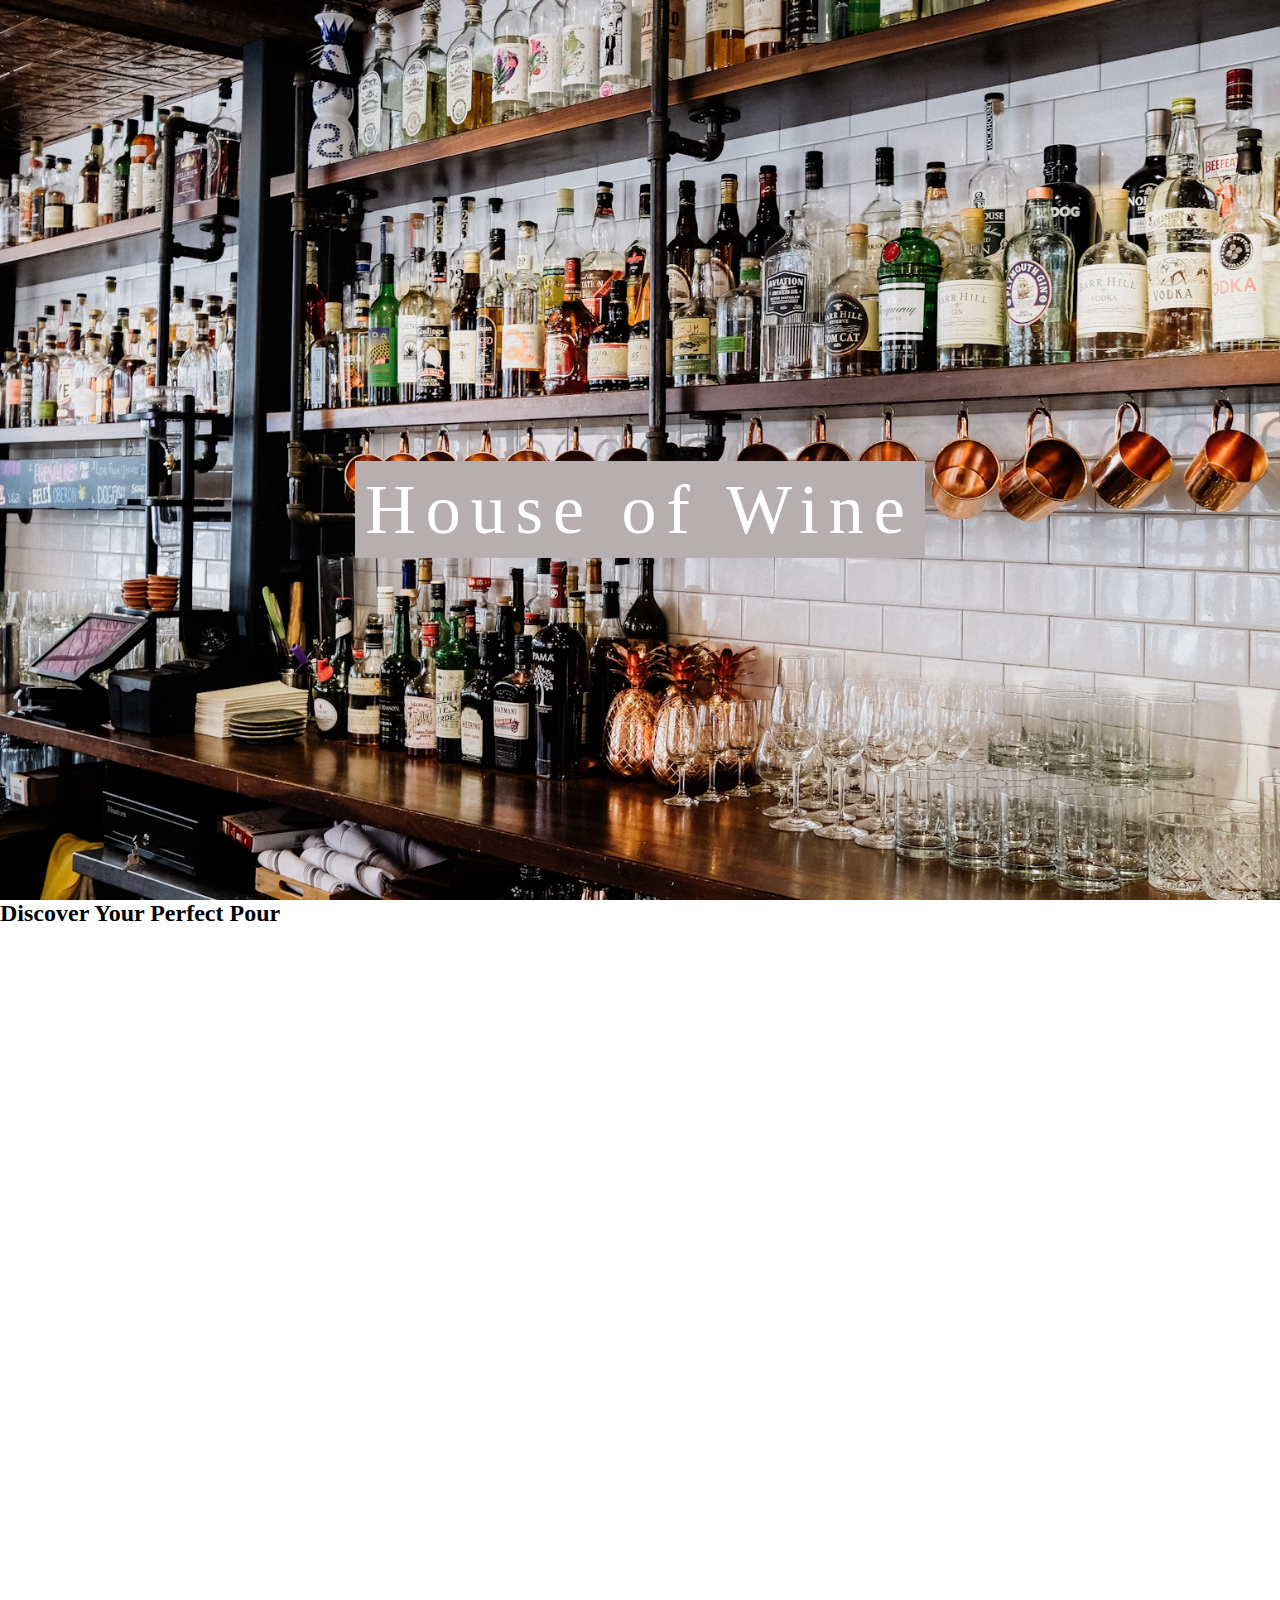
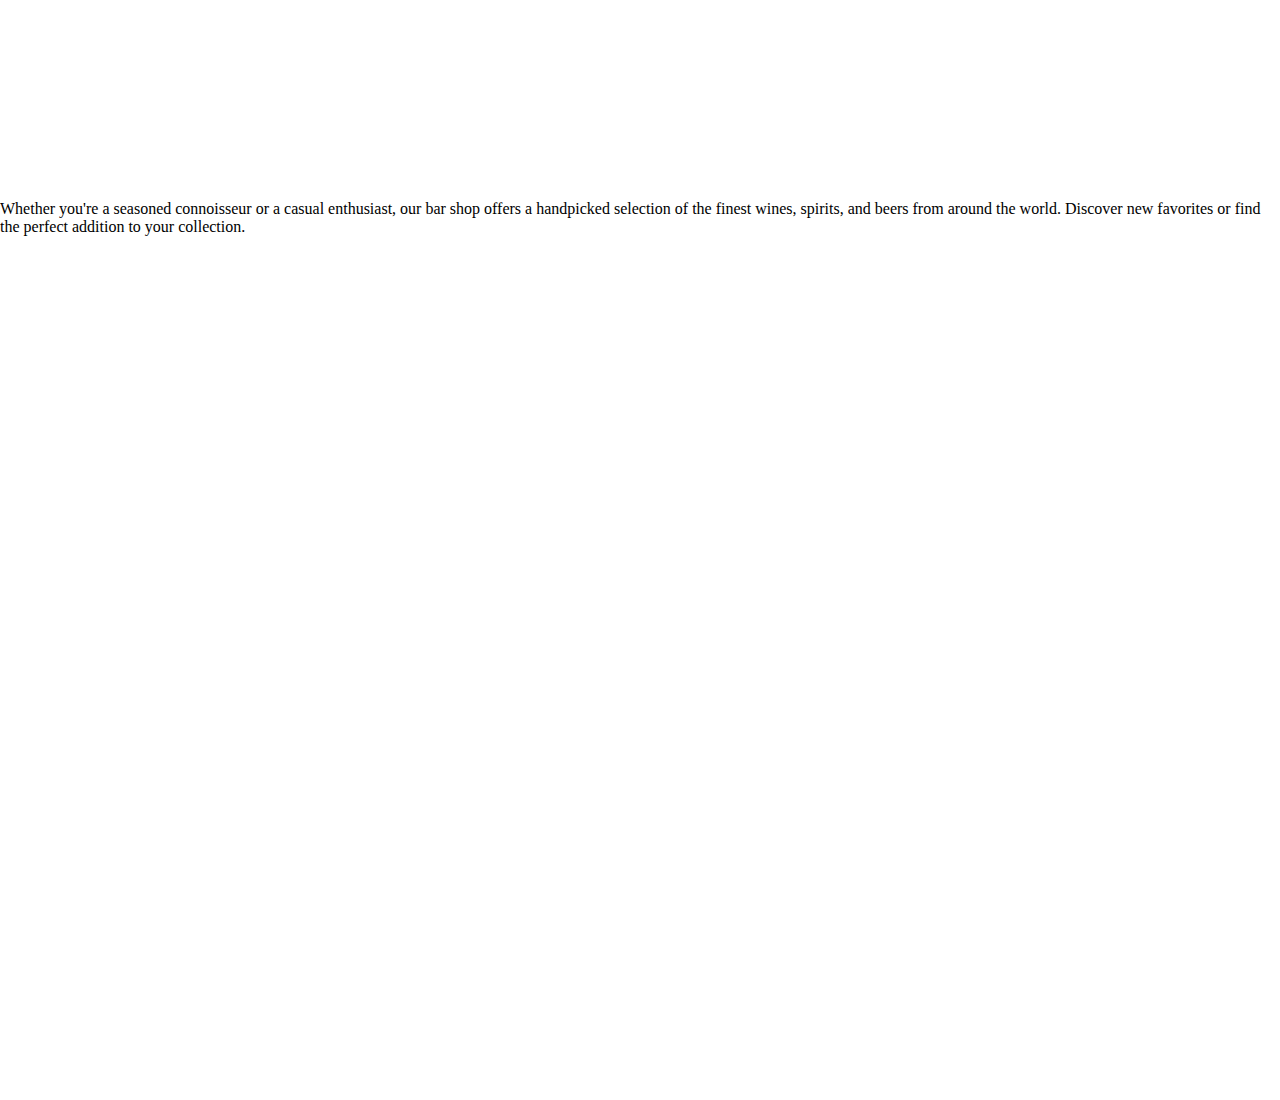
<file: parallex bar website/index.html>
<!DOCTYPE html>
<html lang="en">
<head>
    <meta charset="UTF-8">
    <meta name="viewport" content="width=device-width, initial-scale=1.0">
    <title>Bar Website</title>
    <link rel="stylesheet" href="style.css">
</head>
<body>
 <section class="section-img">
  
 <div class="img-heading">
    <span>House of Wine</span>
 </div>
 
</section>
    <section1>
        
            <h2>Discover Your Perfect Pour</h2>
 <p>Whether you're a seasoned connoisseur or a casual enthusiast, our bar shop offers a handpicked selection of the finest wines, spirits, and beers from around the world. Discover new favorites or find the perfect addition to your collection.</p>
 
        
    </div>
    </section1>
</body>
</html>
</file>
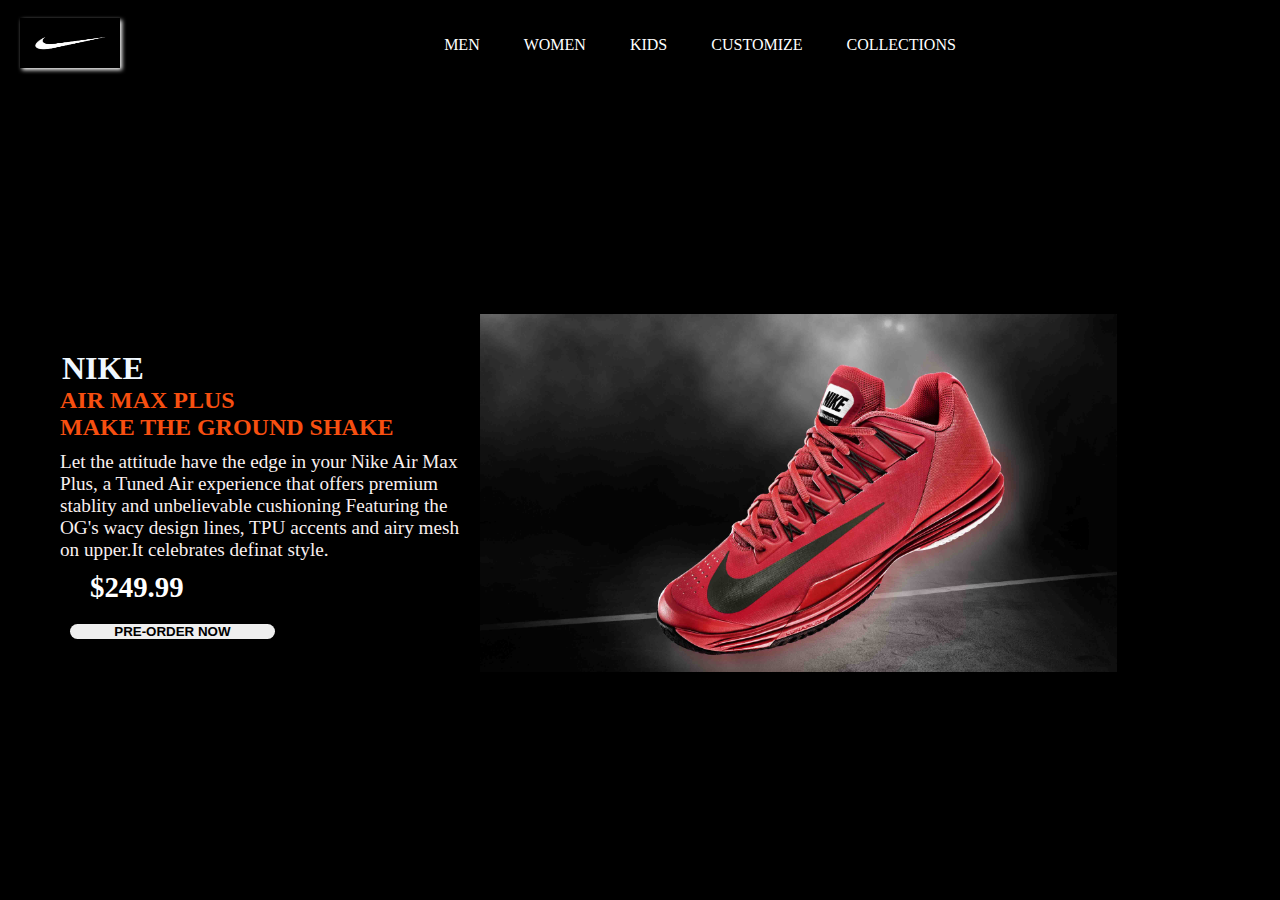
<file: Responsive shoe Website/index.html>
<!DOCTYPE html>
<html lang="en">
<head>
    <meta charset="UTF-8">
    <meta name="viewport" content="width=device-width, initial-scale=1.0">
    <title>Responsive shoe website</title>

    <link rel="stylesheet" href="style.css">
</head>
<body>
    <Nav>
        <div class="container">
            <div class="logo">
                <img src="channels4_profile.jpg"  height="50px" width="70%" alt="">
            </div>
      
   
     <div class="links">
        <a href="#"> MEN</a>
        <a href="#">WOMEN</a>
        <a href="#"> KIDS</a>
        <a href="#"> CUSTOMIZE</a>
        <a href="#"> COLLECTIONS</a>
        </div>
        <div class="search">
            <i class="fa-solid fa-magnifying-glass"></i>
        </div>
        </div>
    </Nav>
    <section>
        <div class="content">
            <div class="main-content">
                <h1> NIKE</h1>
                <h2 > AIR MAX PLUS</h2>
                <h2>MAKE THE GROUND SHAKE </h2>
                <p> Let the attitude have the edge in your Nike Air Max Plus, a Tuned Air experience that offers premium stablity and unbelievable cushioning Featuring the OG's wacy design lines, TPU accents and airy mesh on upper.It celebrates definat style.</p>
            <div class="order">
                <h3>$249.99</h3>
                <button> PRE-ORDER NOW</button>
            </div>
            </div>
            <div class="image">
                <img src="shoe.png" height="75%" width="75%" alt=""> 
            </div>

        </div>
    </section>
    <scrip src="https://unpkg.com/aos2@next/dist/aos.js"></script>
    
        
  

    </script>
</body>
</html>
</file>
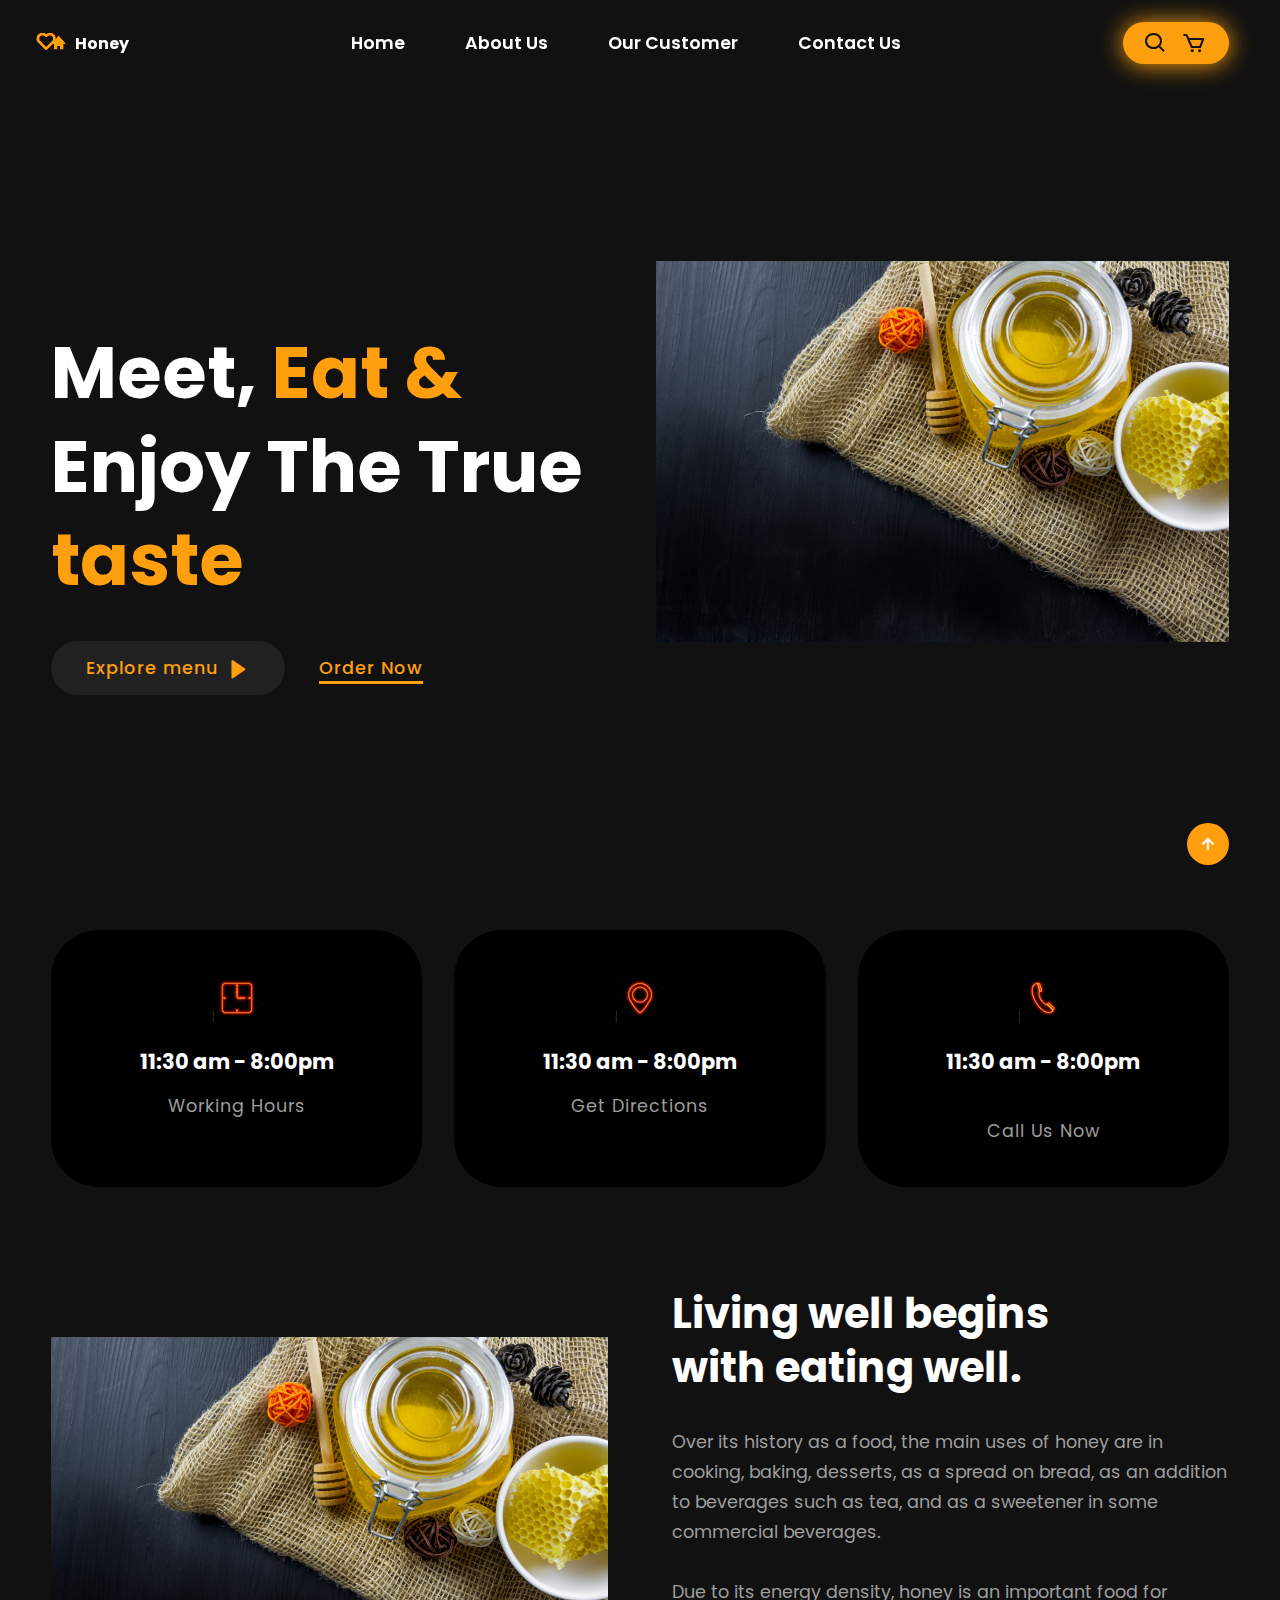
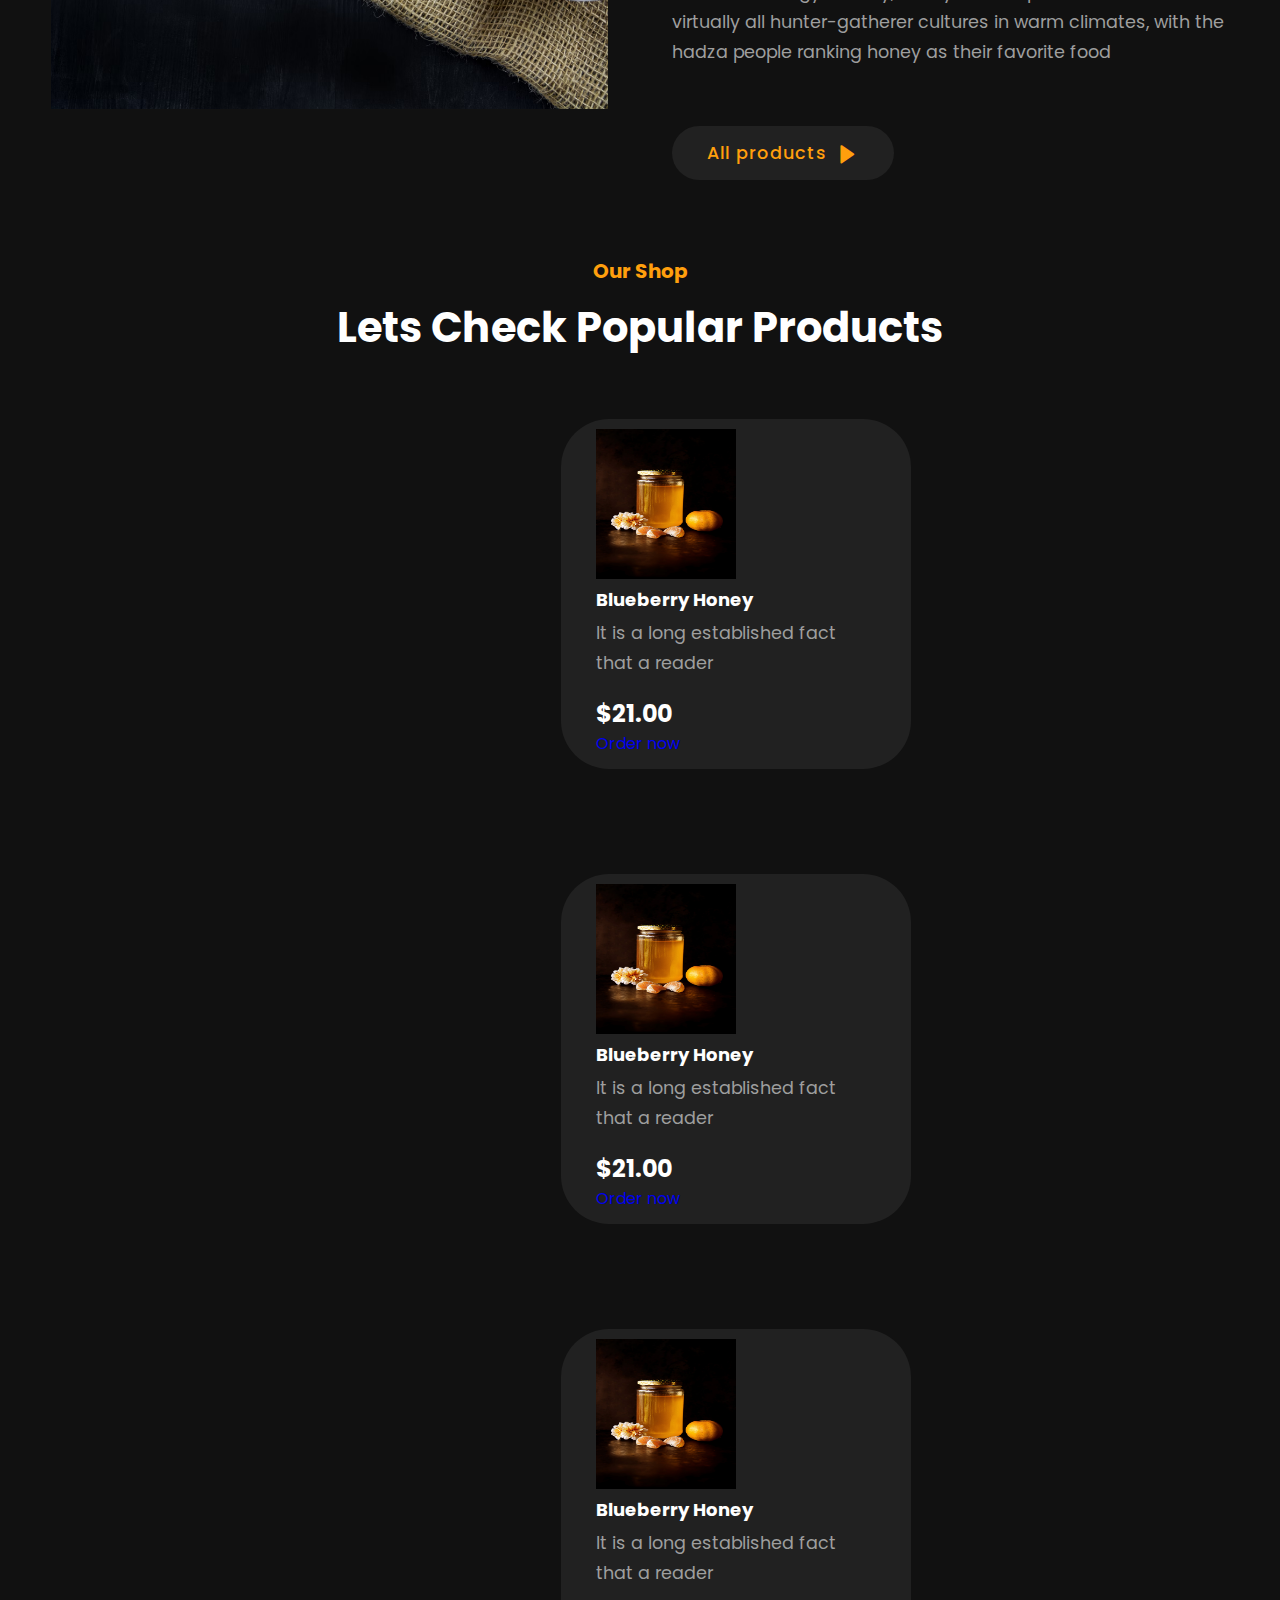
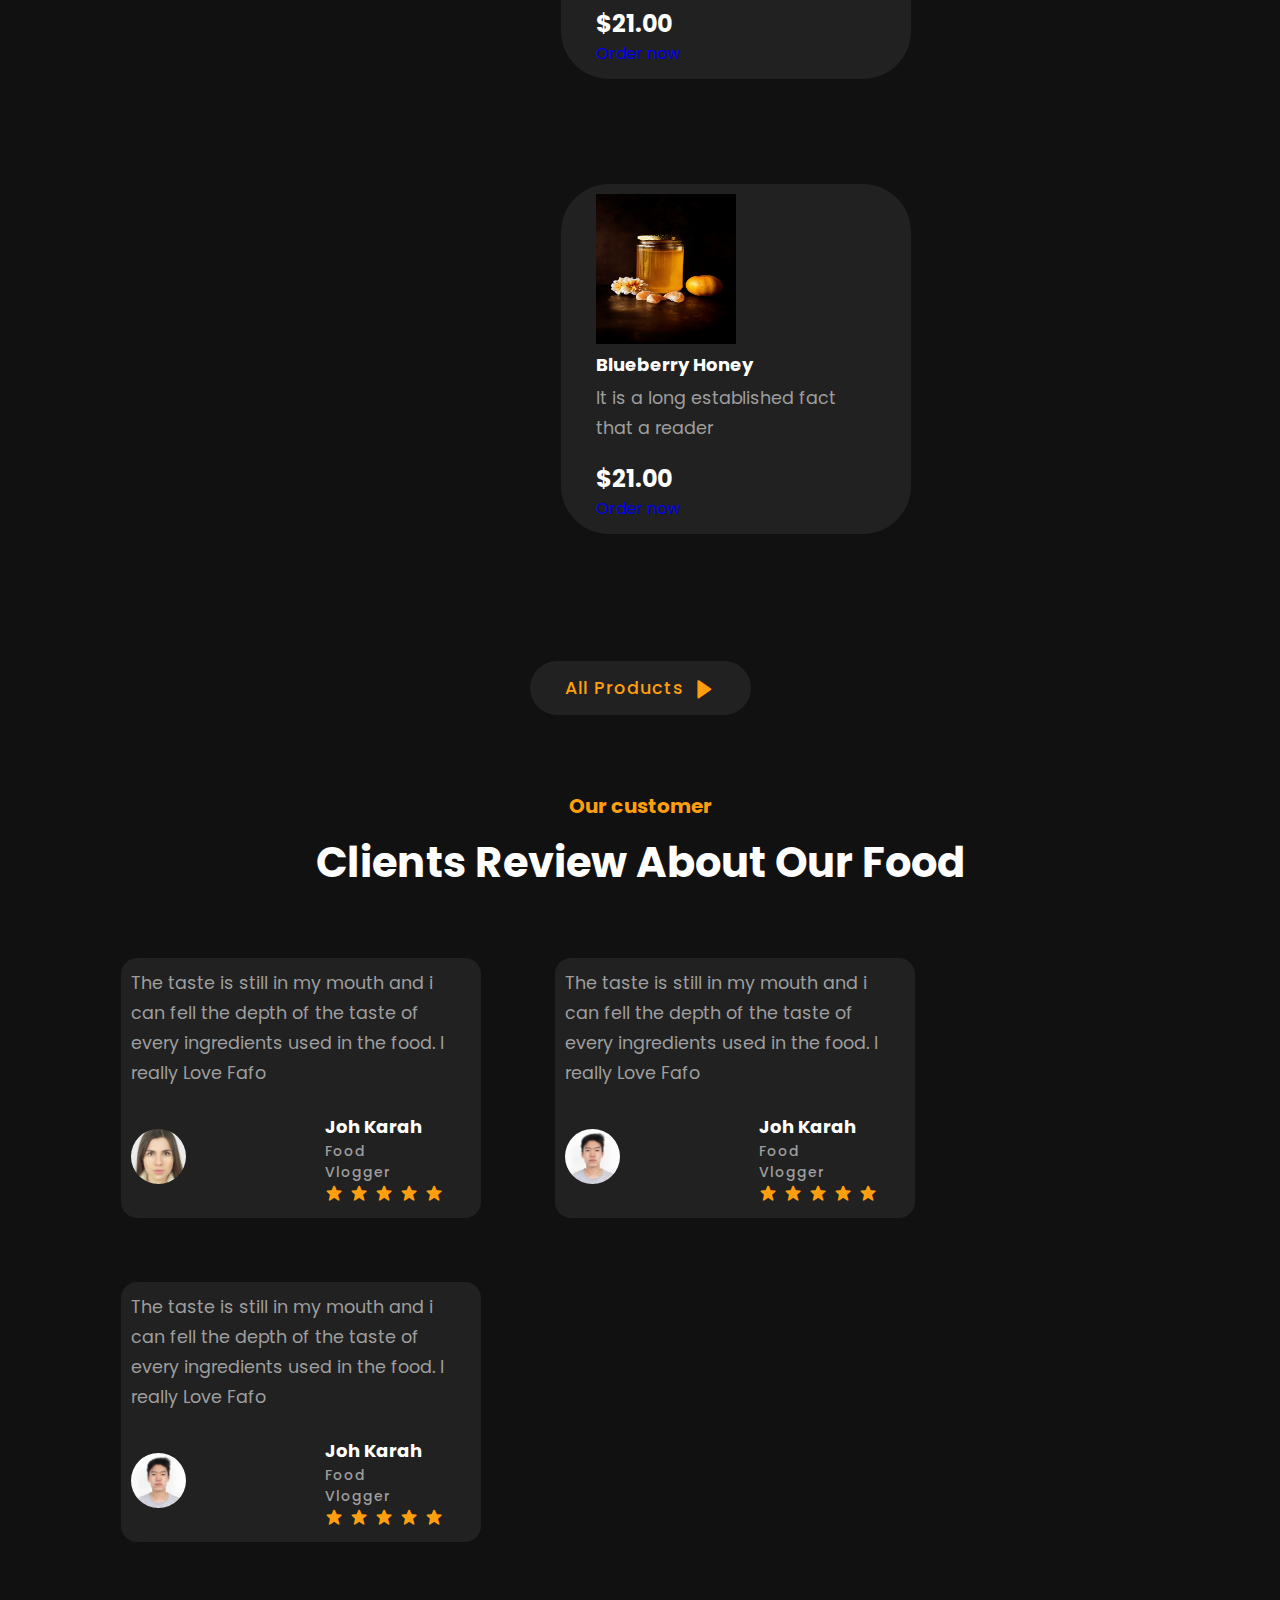
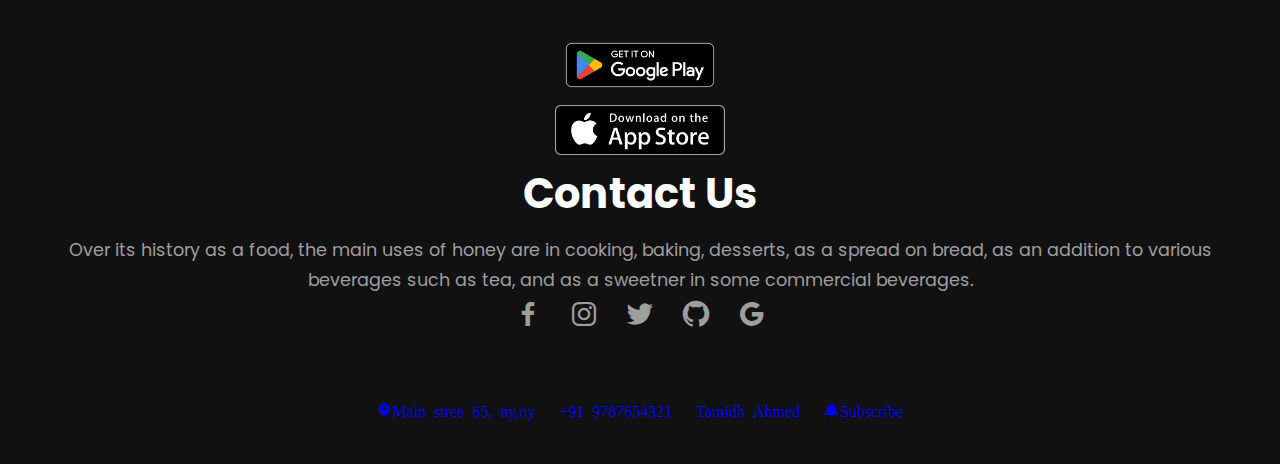
<file: Restaurant/index.html>
<!DOCTYPE html>
<html lang="en">
<head>
    <meta charset="UTF-8">
    <meta name="viewport" content="width=device-width, initial-scale=1.0">
    <title>Restaurant website </title>
    <link rel="stylesheet" href="style.css">
    <link rel="stylesheet"
  href="https://unpkg.com/boxicons@latest/css/boxicons.min.css">
  <link rel="preconnect" href="https://fonts.gstatic.com" crossorigin>
  <link href="https://fonts.googleapis.com/css2?family=Poppins:ital,wght@0,100;0,200;0,300;0,400;0,500;0,600;0,700;0,800;0,900;1,100;1,200;1,300;1,400;1,500;1,600;1,700;1,800;1,900&display=swap" rel="stylesheet"> 
</head>
<body>
<header>
<a href="#" class="logo"><i class='bx bxs-home'></i>Honey</a>
<ul class="nav-list">
  <li><a href="#Home" class="active">Home</a></li>
  <li><a href="#about">About Us</a></li>
  <li><a href="#review">Our Customer</a></li>
  <li><a href="#contact">Contact Us</a></li>

</ul>


<div class="nav-icons">
  <li><a href="#"></a><i class='bx bx-search'></i></li>
  <li><a href="#"></a><i class='bx bx-cart'></i></li>
  <div class="bx bx-menu" id="menu-icon"></div>
</div>
</header>




<!--Home-->
<section class="home" id="home">
<div class="hometext">
  <h1>Meet, <span> Eat &</span><br> Enjoy The True <br> <span>taste</span></h1>
  <a href="#" class="btn"> Explore menu<i class='bx bxs-right-arrow'></i></a>
  <a href="#" class="btn2">Order Now</a>
</div>

<div class="home-img">
  <img src="photo-1676313779351-9648c6eaae8a.avif" >
</div>
</section>

<!--home ends-->



<section class="container">
  <div class="container-box">
    <img src="1000_F_222457926_5jH3NvZjDq0y0AaEuHjNBTt96Ufg3VYz.jpg" >
    <h3>11:30 am - 8:00pm</h3>
    <a href="#">Working Hours</a>
  </div>



  <div class="container-box">
    <img src="1000_F_222458707_OnVYEYMwJSExoimaTEGEykaYMhsgCTNR.jpg" >
    <h3>11:30 am - 8:00pm</h3>
    <a href="#">Get Directions</a>
  </div>
</div>

  <div class="container-box">
    <img src="1000_F_222459080_AjHxytyIFDo1GH5ngPk2MIm8QhRxXCKX.jpg" >
    <h3>11:30 am - 8:00pm</h3>
    <br>
    <a href="#">Call Us Now</a>
  </div>
</section>

<!--about us-->
<section class="about" id="about">
  <div class="about-img">
    <img src="photo-1676313779351-9648c6eaae8a.avif">
  </div>


  <div class="about-text">
    <h2>Living well begins <br> with eating well.</h2>
    <p> Over its history as a food, the main uses of honey are in cooking, baking, desserts, as a spread on bread, as an addition to beverages such as tea, and as a sweetener in some commercial beverages.<br>
    <br> Due to its energy density, honey is an important food for virtually all hunter-gatherer cultures in warm climates, with the hadza people ranking honey as their favorite food</p><br>
<a href="#" class="btn">All products<i class="bx bxs-right-arrow"></i></a>
  </div>
</section>


<!--our shop-->
<section1 class="sec">
  <section class="shop" id="shop">
    <div class="middle-text">
      <h4>Our Shop</h4>
      <h2>Lets Check Popular Products</h2>
    </div>

<div class="shop-content">
  <div class="row">
    <img src="photo-1471943311424-646960669fbc.avif" height="50px" width="50px">
<h3> Blueberry Honey</h3>
<p>It is a long established fact that a reader</p>
<div class="price">
  <h2>$21.00</h2>
</div>
<div class="s-btn">
  <a href="#">Order now</a>
</div>
  </div>

<div class="top-icon">
  <a href="#"><i class="bx bx-heart"></i></a>
</div>
</div>
<br>


<div class="shop-content" >
  <div class="row">
    <img src="photo-1471943311424-646960669fbc.avif" height="50px" width="50px">
<h3> Blueberry Honey</h3>
<p>It is a long established fact that a reader</p>
<div class="price">
  <h2>$21.00</h2>
</div>
<div class="s-btn">
  <a href="#">Order now</a>
</div>
  </div>

<div class="top-icon">
  <a href="#"><i class="bx bx-heart"></i></a>
</div>
</div>
<br>


<div class="shop-content" >
  <div class="row">
    <img src="photo-1471943311424-646960669fbc.avif" height="50px" width="50px">
<h3> Blueberry Honey</h3>
<p>It is a long established fact that a reader</p>
<div class="price">
  <h2>$21.00</h2>
</div>
<div class="s-btn">
  <a href="#">Order now</a>
</div>
  </div>

<div class="top-icon">
  <a href="#"><i class="bx bx-heart"></i></a>
</div>
</div>
<br>



<div class="shop-content" >
  <div class="row">
    <img src="photo-1471943311424-646960669fbc.avif" height="50px" width="50px">
<h3> Blueberry Honey</h3>
<p>It is a long established fact that a reader</p>
<div class="price">
  <h2>$21.00</h2>
</div>
<div class="s-btn">
  <a href="#">Order now</a>
</div>
  </div>

<div class="top-icon">
  <a href="#"><i class="bx bx-heart"></i></a>
</div>
</div>
<br>


<div class="top-icon">
<a href="#"><i class="bx bx-heart"></i></a>
</div>
</div>
<div class="row-btn">
  <a href="#" class="btn"> All Products<i class="bx bxs-right-arrow"></i></a>
</div>
  </section>
</section1>
<!--reviews-->

<section class="review"  id="review">
  <div class="middle-text">
    <h4>Our customer</h4>
    <h2>Clients Review About Our Food</h2>
  </div>

  <div class="review-content">
    <div class="box">
      <p>The taste is still in my mouth and i can fell the depth of the taste of every ingredients used in the food. I really Love Fafo</p>
<div class="in-box">
  <div class="bx-img">
    <img src="Anna-Mykhailenko.png">
  </div>
<div class="bxx-text">
  <h4>Joh Karah</h4>
  <h5>Food Vlogger</h5>
  <div class="ratings">
    <a href="#"><i class="bx bxs-star"></i></a>
    <a href="#"><i class="bx bxs-star"></i></a>
    <a href="#"><i class="bx bxs-star"></i></a>
    <a href="#"><i class="bx bxs-star"></i></a>
<a href="#"><i class="bx bxs-star"></i></a>


  </div>
</div>
</div>
  </div></div>


 
  <div class="review-content">
    <div class="box">
      <p>The taste is still in my mouth and i can fell the depth of the taste of every ingredients used in the food. I really Love Fafo</p>
<div class="in-box">
  <div class="bx-img">
    <img src="OIP (5).jpeg">
  </div>
<div class="bxx-text">
  <h4>Joh Karah</h4>
  <h5>Food Vlogger</h5>
  <div class="ratings">
    <a href="#"><i class="bx bxs-star"></i></a>
    <a href="#"><i class="bx bxs-star"></i></a>
    <a href="#"><i class="bx bxs-star"></i></a>
    <a href="#"><i class="bx bxs-star"></i></a>
<a href="#"><i class="bx bxs-star"></i></a>


  </div>
</div>
</div>
  </div></div>



  <div class="review-content">
    <div class="box">
      <p>The taste is still in my mouth and i can fell the depth of the taste of every ingredients used in the food. I really Love Fafo</p>
<div class="in-box">
  <div class="bx-img">
    <img src="OIP (5).jpeg">
  </div>
<div class="bxx-text">
  <h4>Joh Karah</h4>
  <h5>Food Vlogger</h5>
  <div class="ratings">
    <a href="#"><i class="bx bxs-star"></i></a>
    <a href="#"><i class="bx bxs-star"></i></a>
    <a href="#"><i class="bx bxs-star"></i></a>
    <a href="#"><i class="bx bxs-star"></i></a>
<a href="#"><i class="bx bxs-star"></i></a>


  </div>
</div>
</div>
  </div></div>


  
  
</section>

<!--contact-->
<section class="contact" id="contact">
  <div class="contact-content">
    <div class="contact-img">
      <div class="c-one">
        <img src="en_badge_web_generic.png">
      </div>
      <div class="c-one">
        <img src="Download_on_the_App_Store_Badge.svg.webp">
    </div>
  </div>

  <div class="contact-text">
    <h2>Contact Us</h2>
    <p>Over its history as a food, the main uses of honey are in cooking, baking, desserts, as a spread on bread, as an addition to various beverages such as tea, and as a sweetner in some commercial beverages.</p>
  <div class="social">
    <a href="#"><i class="bx bxl-facebook"></i></a>
    <a href="#"><i class="bx bxl-instagram"></i></a>
    <a href="#"><i class="bx bxl-twitter"></i></a>
    <a href="#"><i class="bx bxl-github"></i></a>
    <a href="#"><i class="bx bxl-google"></i></a>
  </div>
  </div>
  <div class="details">
   <div class="main-id">
    <a href="#"><i class="bx bxs-location-plus">Main stree 65, ny,ny</i></a>
   </div>
   <div class="main-id">
    <a href="#"><i class="bx bxs-mobile-alt">+91 9787654321</i></a>
   </div>
   <div class="main-id">
    <a href="#"><i class="bx bxs-youtube">Tamidh Ahmed</i></a>
   </div>
   <div class="main-id">
    <a href="#"><i class="bx bxs-bell">Subscribe</i></a>
   </div>
  </div>
</section>

<!--scroll top-->
<a href="#" class="scroll">
  <i class="bx bx-up-arrow-alt"></i>
</a>

    <script src="index.js"></script>
</div>
</html>
</file>
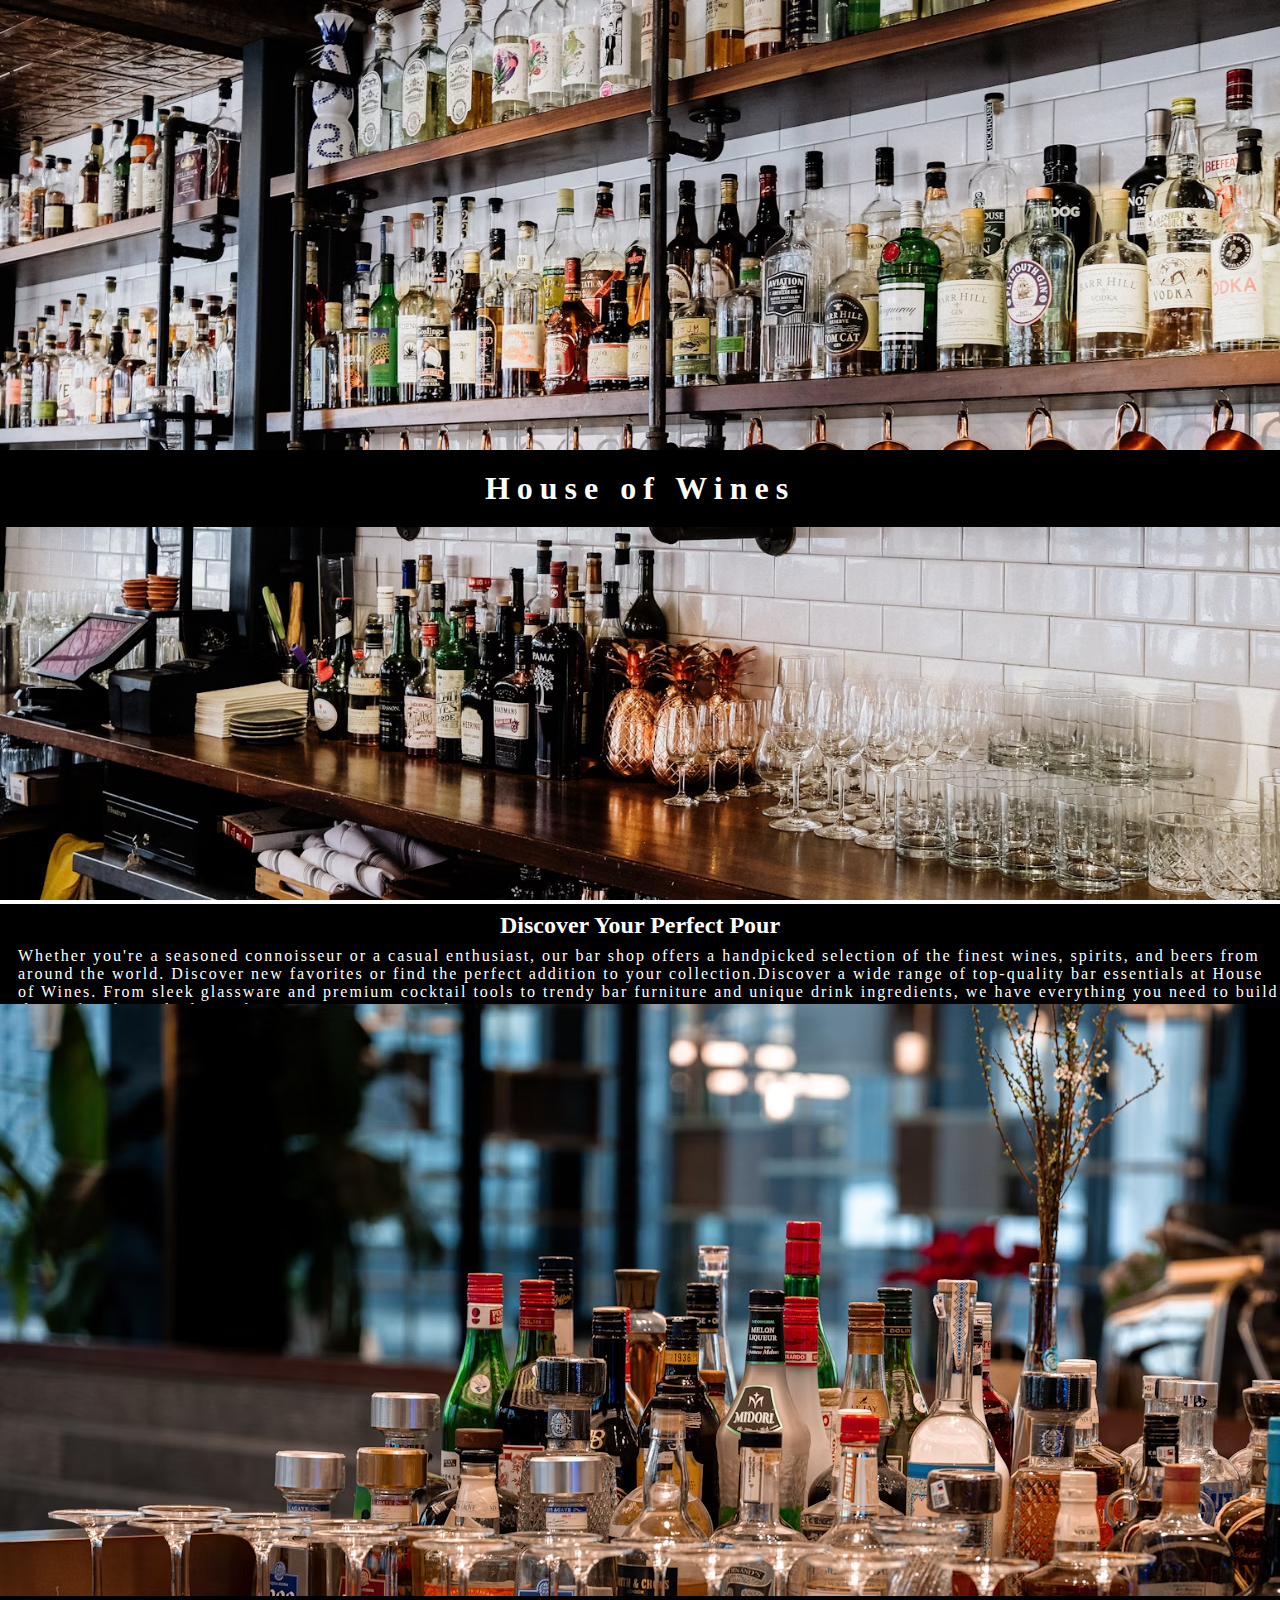
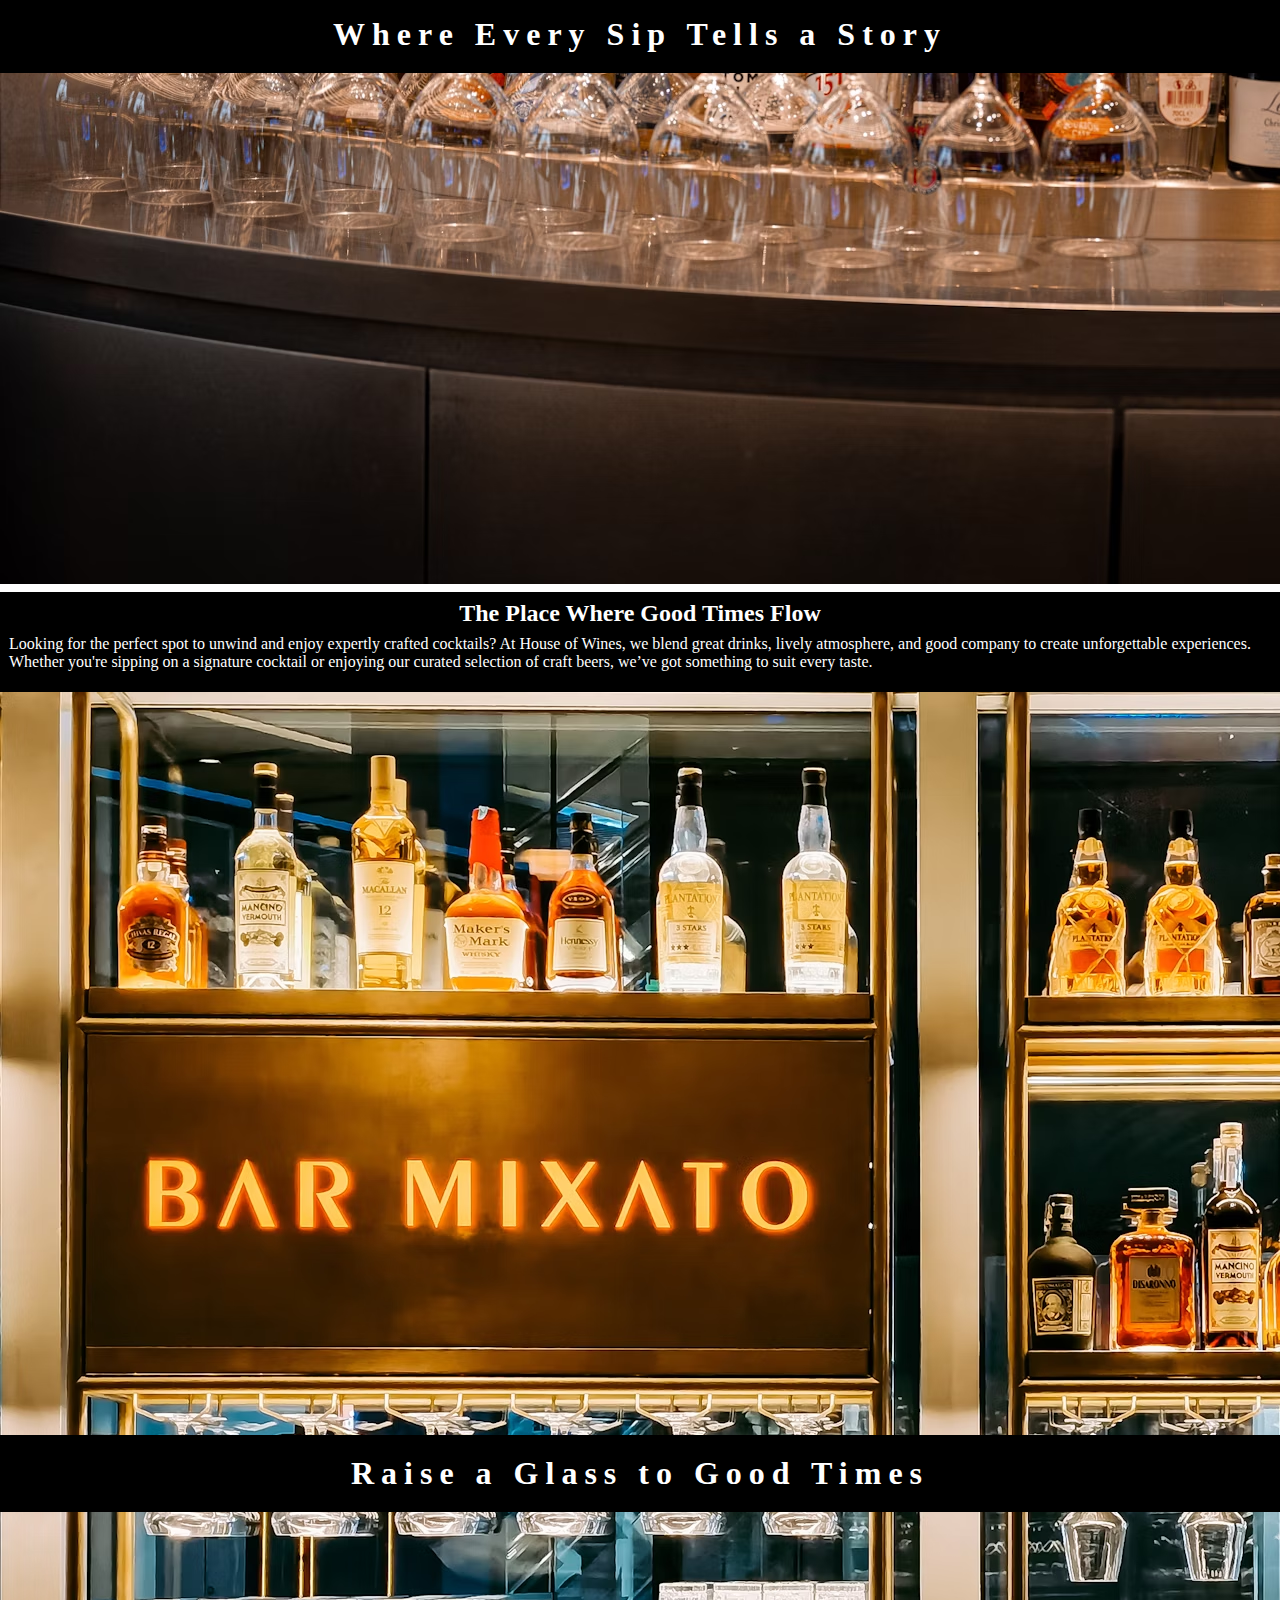
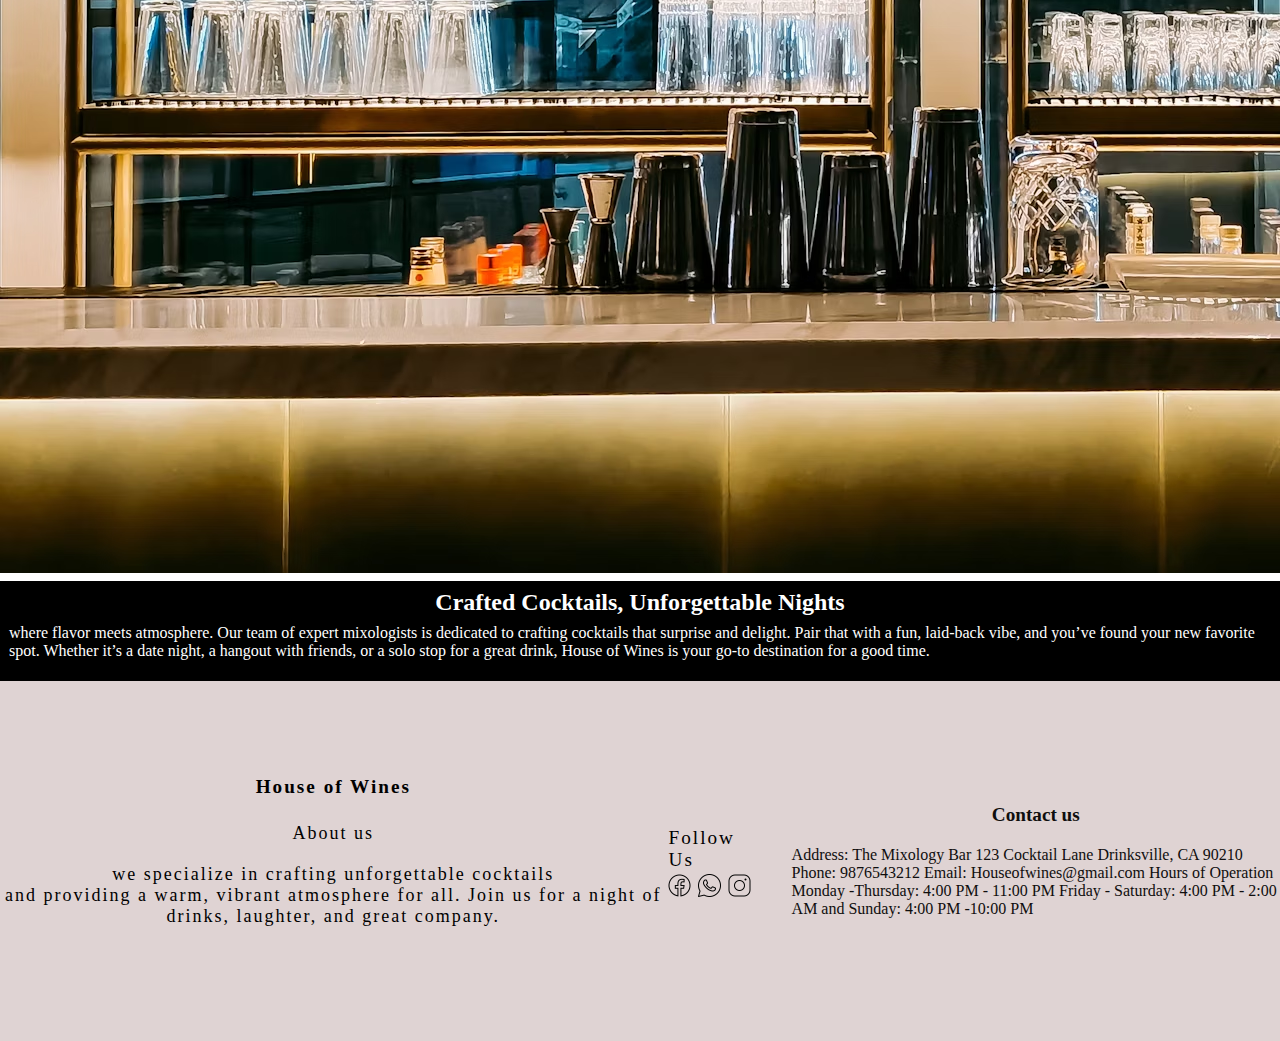
<file: parallex bar website/index2.html>
<!DOCTYPE html>
<html lang="en">
<head>
    <meta charset="UTF-8">
    <meta name="viewport" content="width=device-width, initial-scale=1.0">
    <title>Bar Website</title>
    <link rel="stylesheet" href="style2.css">

</head>
<body>
    <header> 
    <section>
        <div class="img">
            <h2><span>House of Wines</span></h2>
        </div>
    </section>

    <head class="head">
        <div class="title">
            <h2 class="heading">Discover Your Perfect Pour</h2>
            <p class="para">Whether you're a seasoned connoisseur or a casual enthusiast, our bar shop offers a handpicked selection of the finest wines, spirits, and beers from around the world. Discover new favorites or find the perfect addition to your collection.Discover a wide range of top-quality bar essentials at House of Wines. From sleek glassware and premium cocktail tools to trendy bar furniture and unique drink ingredients, we have everything you need to build the perfect bar, whether at home or in a commercial space.</p>
        </div>
    </head>
</header>


<header> 
    <section2>
        <div class="img">
            <img src="photo-1705888608758-4cc317908070.avif">
            <h2><span>Where Every Sip Tells a Story</span></h2>
        </div>
    </section2>

    <head class="head">
        <div class="title">
            <h2 class="heading">The Place Where Good Times Flow</h2>
            <p class="para2">Looking for the perfect spot to unwind and enjoy expertly crafted cocktails? At House of Wines, we blend great drinks, lively atmosphere, and good company to create unforgettable experiences. Whether you're sipping on a signature cocktail or enjoying our curated selection of craft beers, we’ve got something to suit every taste.</p>
        </div>
    </head>
</header>
   

<header> 
    <section3>
        <div class="img">
            <img src="photo-1618659525444-49206d11d0b6.avif">
            <h2><span>Raise a Glass to Good Times</span></h2>
        </div>
    </section3>

    <head class="head">
        <div class="title">
            <h2 class="heading">Crafted Cocktails, Unforgettable Nights</h2>
            <p class="para3">where flavor meets atmosphere. Our team of expert mixologists is dedicated to crafting cocktails that surprise and delight. Pair that with a fun, laid-back vibe, and you’ve found your new favorite spot. Whether it’s a date night, a hangout with friends, or a solo stop for a great drink, House of Wines is your go-to destination for a good time.</div>
    </head>
</header>

<footer class="footer">
    <div class="left"> 
    <h3>House of Wines</h3>
    <p>About us</p>
    <p> we specialize in crafting unforgettable cocktails <br>and providing a warm, vibrant atmosphere for all. Join  us for a night of drinks, laughter, and great company.</p>
</div>


<div class="centre">


    <p >Follow Us</p>
    <div class="icons">
   <img src="icons8-facebook-50 (1).png" height="25px">
    <img src="icons8-whatsapp-50 (2).png" height="25px">
    <img src="icons8-instagram-50.png" height="25px">
</div>
</div>

<div class="right">
    <h3> Contact us</h3>
    <p>
       
Address: The Mixology Bar
123 Cocktail Lane
Drinksville, CA 90210<br>
Phone: 9876543212
Email: Houseofwines@gmail.com
Hours of Operation<br>
Monday -Thursday: 4:00 PM - 11:00 PM
Friday - Saturday: 4:00 PM - 2:00 AM and
             Sunday: 4:00 PM -10:00 PM
    </p>
</div>



</footer>
</body>
</html>
</file>
<file: parallex bar website/style.css>
*{
    margin: 0;
    padding: 0;
    box-sizing: border-box;
    height: 100%;
}
.section-img{
   
   background-image: url(photo-1502819126416-d387f86d47a1.avif);
   position: relative;
   background-repeat: no-repeat;
   background-position: center;
   background-size: cover;
   
  

}
.img-heading{
    position: absolute;
    top: 50%;
    width: 100%;
    text-align: center;
    color: white;
    font-size: 70px;
    letter-spacing: 10px;
    padding: 20px;
    
   
}
span{
    padding: 10px;
    background-color: rgb(183, 175, 175);
}
.section{
    min-height: 100%;
}
</file>
<file: Responsive shoe Website/style.css>
*{
    margin: 0;
    padding: 0;
    box-sizing: border-box;
}
body{
    width: 100%;
    height: 100vh;
    overflow-x: hidden;
    background-color: black;
}
nav{
    width: 100%;
    height: 10vh;
}
.container{
    width: 100%;
    height: 100%;
    display: flex;
    justify-content: space-between;
    align-items: center;

}
.container .logo img{
    margin-left: 20px;
    width: 100px;
    filter: drop-shadow(2px 2px 2px white);
    
}
.container .links a{
    color: white;
    text-decoration: none;
    cursor: pointer;
    position:relative;
    margin: 0 20px;
    transition: 0.3s linear;

}

.links a::before{
    content: "";
    position: absolute;
    left: 0;
    bottom: -4px;
    width: 0;
    background-color: #f74f10;
    height: 3.5px;
    transition: 0.3s linear;
}

.links a:hover::before,
    .links a:hover{
        color: #f74f10;
        width:100%
    }
.container.search i{
    color: white;
    cursor: pointer;
    font-size: 1.3rem;
    margin-right:20px;
}
section{
    width: 100%;
    height: 90vh;
}
section .content{
    display: flex;
    width: 100%;
    height: 100%;
    justify-content: space-around;
    align-items: center;
    margin-left: 50px;
}
.content.main-content{
    color: white;
    max-width: 600px;
    width: 100px;
    margin-left: 170px;
}

.main-content h1{
    font-size: clamp(2rem, 1rem, + 5vw,4rem);
color: aliceblue;
margin-left: 2px;
}



.main-content h2{
    color:#f74f10;
    font-size: clamp(2rem, 1rem, + 5vw,3.5rem);
    
}
.main-content p{
    margin-top: 10px;
    color: rgb(249, 240, 240);
    font-size: larger;
    

}
.main-content.order{
    display: flex;
    margin: 20px 10px;
    width: 100%;
    justify-content: space-around;
    min-height: 7vh;
}
.order h3{
    font-size: 1.8rem;
    color: white;
    margin-top: 10px;
    margin-left: 30px;
    
}


.order button{
    min-width: 50%;
    margin-left: 10px;
    border: none;
    outline: none;
    border-radius: 15px;
    background: linear-gradient(to bottom right,#f74f10 40% #250b01 );
    color: white;
    color: black;
    font-weight: 900;
    padding: 0 2px;
    font-size: clamp(0.6rem,1rem 5vw,3rem);
    transition: 0.1s linear;
    margin-top: 20px;
}
.order button:hover{
    box-shadow: 0 0 30px #f74f10;
    background: linear-gradient(to bottom right,#8a3313 40% #f74f10);
}
.content.image img{
    max-width: 350px;
    width: 100%;
    margin-right: 100px;
    transform: rotate(40deg);
    filter: drop-shadow(-10px -10px 200px #f74f10);
    
}



@media(max-width:800px){
    .content{
        display: flex;
        width: 100%;
        flex-direction: column-reverse;
    }
}
.main-content{
    margin: 0 10px;
}

@media(max-width:884px){
    .content .image img{
        min-width: 500px;
    }}
@media(max-width:440px)
{
    .links{
        display: none;
    }
    .image img{
        width: 100px;
    }
}
</file>
<file: Restaurant/style.css>
*{
    padding: 0;
    margin: 0;
    box-sizing: border-box;
    font-family: 'poppins','sans-serif';
    list-style: none;
    text-decoration: none;
    scroll-behavior: smooth;
    scroll-padding-top: 3rem;
}
:root{
--main-color:#ff9f0d;
--text-color:#fff;
--other-color:#212121;
--second-color:#9e9e9e;
--bg-color:#111111;
--bg-font:4.5rem;
 --h2-font:2.6rem;
 --p-font:1.1rem;
}
body{
    background-color: var(--bg-color);
    color: var(--text-color);

}
header{
    position: fixed;
    width: 100%;
    top: 0;
    right: 0;
    z-index: 1000;
    display: flex;
    align-items: center;
    justify-content: space-between;
    background: transparent;
    padding: 30px 14%;
    transition: all .50s ease ;
}
.logo{
    display: flex;
    align-items: center;
    color: var(--text-color);
    font: 33px;
    font-weight: 700;
}
.logo i{
    vertical-align: middle;
    margin-right: 8px;
    color: #ff9f0d;
}
.nav-list {
display: flex;

}
.nav-list a{
    color: var(--text-color);
    font-size: var(--p-font);
    font-weight: 600;
    margin: 0 30px;
    transition: all .50s ease;
}
.nav-list a:active{

color: #ff9f0d;
}
.nav-icons{
    display: flex;
    align-items: center;
    padding: 8px 15px;
    background: #ff9f0d;
    border-radius: 3rem;
    box-shadow: #ff9f0d 0px 1px 25px;
}
.nav-icons i{
    vertical-align: middle;
    font-size: 25px;
    color: var(--bg-color);
    margin-right: 8px;
    margin-left: 5px;
    transition: all .50s ease;
}
#menu-icon{
    font-size: 32px;
    color: var(--bg-color);
    z-index: 10001;
    cursor: pointer;
    display: none;
}
.nav-icons i:hover{
    transform: scale(1.1);
    color: var(--text-color);
}
section{
    padding: 70px 14% 60px;
}

.home{
    position: relative;
    height: 100vh;
    width: 100%;
    display:grid;
    grid-template-columns: repeat(2, 1fr);
 align-items: center;
    gap: 2rem;}

    .home-img img{
       
        width: 100%;
        height: auto;
    
       

  
       
    }
.hometext h1{
    font-size: var(--bg-font);
    font-weight: 700;
    line-height: 1.3;
    margin-bottom: 3rem;
    margin-top: 100px;
}
span{
    color: #ff9f0d;
}

.btn{
    display: inline;
    padding: 15px 35px;
    background: var(--other-color);
    color: var(--main-color);
   font-size: var(--p-font);
   font-weight: 500;
   letter-spacing: 1px;
   border-radius: 3rem;
   transition: all .50s ease;
}

.btn i{
    vertical-align: middle;
    margin-left: 9px;
    font-size: 22px;
}
.btn:hover{
    background: var(--main-color);
    color: var(--bg-color);
    box-shadow: #ff9f0d 0px 1px 25px;
}
.btn2{
    display: inline-block;
    margin-left: 30px;
    font-size: var(--p-font);
    font-weight: 500;
    letter-spacing: 1px;
    border-bottom: 3px solid var(--main-color);
    color: var(--main-color);
    transition: all .50s ease;
}
.btn2:hover{
    transform: scale(1.1)translate(12px);
}
header.sticky{
    padding: 12px  14%;
    background: var(--other-color);
}

.container{
    padding: 30px 14% 70px;
    display: grid;
    column-gap: 50px;
    grid-template-columns: auto auto auto;
    gap: 2rem;
    text-align: center;
}
.shop-content{
    display: grid;
    column-gap: 50px;
    grid-template-columns: auto auto auto;
}
.container-box{
    
    padding: 43px 43px 43px 43px;
    background: black;
    border-radius: 3rem;
}
.container-box img{
    width: 100%;
    max-width: 50px;
    height: auto;
}
.container-box h3{
    font-size: 21px;
    font-weight: bold;
    margin: 16px 0;
}
.container-box a{
    color: var(--second-color);
    font-size: var(--p-font);
    letter-spacing: 1px;
    transition: all .50s ease;
}
.container-box a:hover{
    color: var(--main-color);
}
.about{
    display: grid;
    grid-template-columns: repeat(2, 1fr);
    align-items: center;
    gap: 4rem;
}

.about-img img{
    width: 100%;
    height: auto;
}
.about-text h2{
    font-size: var(--h2-font);
    line-height: 1.3;
    margin-bottom: 2rem;
}

.about-text p{
color: var(--second-color);
font-size: var(--p-font);
line-height: 30px;
margin-bottom: 3rem;
}

.middle-text {
    text-align: center;

}
.middle-text h4{
font-size: 20px;
font-weight: 700;
margin-bottom: 10px;
color: var(--main-color);
}
.middle-text h2{
    font-size: var(--h2-font);
}
.shop-content{
    display: grid;
    grid-template-columns: repeat(1, 2fr);
    gap: 10px;
    grid-template-rows: auto auto;
    padding: 10px;
    margin-left: 500px;
    margin-top: 50px;

    
  }

.row{

    width: 350px;
    height: 350px;
    grid-template-rows: auto auto;
    position: relative;
    padding: 10px 35px 40px;
    background: var(--other-color);
    border-radius: 3rem;
}

.row img{
    width: 50%;
    height: 50%;
    transition: transform .50s ease;
    cursor: pointer;
}
.row h3{
    font-size: 18px;
    margin-bottom: 5px;
    font-size: 700;
}

.row p{
    color: var(--second-color);
    font-size: var(--p-font);
    line-height: 30px;
    margin-bottom: 1.1rem;
}
.in-text{
    display: flex;
    align-items: center;
    justify-content: space-between;
}

.intext .price h6{
    font-size: 17px;
    color: #ff9f0d;
    font-weight: 600;
}
.in-text .s-btn a{
    display: inline-block;
    padding: 9px 23px;
    background: var(--bg-color);
    color: var(--main-color);
    font-size: 14px;
    font-weight: 500;
    letter-spacing: 1px;
    border-radius: 3rem;
    transition: all 0.50s ease;
}


.in-text .s-btn a:hover{
    background: var(--main-color);
    color: var(--bg-color);
    box-shadow: #ff9f0d 0px 1px 25px;
}
.top-icon{
    position: absolute;
    top: 30px;
    left: 35px;
}
.top-icon i{
    font-size: 22px;
    color: var(--main-color);
}
.row-btn{
    text-align: center;
    margin-top: 6rem;
}
.row img:hover{
    transform: scale(1.1);
}

.review-content{
    display: inline-block;
margin-left: 70px;
    grid-template-columns: auto auto auto;
gap: 2rem;
align-items: center;
margin-top: 4rem;}


.box{
    width: 360px;
padding: 10px;
background: var(--other-color);
border-radius: 1rem;
}


.box p{
    color: var(--second-color);
    font-size: var(--p-font);
    line-height: 30px;
    margin-bottom: 1.5rem;
}
.in-box{
display: flex;
align-items: center;
gap: 10px;
}

.bx-img img{
    width: 30%;
    height: auto;
    border-radius: 3rem;
}
.bxx-text h4{
    margin: 1px 0;
    font-size: 18px;
}
.bxx-text h5{
    color: var(--second-color);
    font-size: 14px;
    font-weight: 500;
    letter-spacing: 1px;
    margin-right: 80px;
}
.ratings i{
    color: var(--main-color);
    font-size: 18px;
    margin-right: 3px;
}
.contact-content{
    display: flex;
    align-items: center;
    flex-wrap: wrap;
    flex-direction: column;

}
.content-img{
    display: flex;
    flex-wrap: wrap;
    text-align: center;
    gap: 4rem;
    margin-bottom: 5rem;
}
.content-img{
    width: 100%;
    max-width: 200px;
    height: auto;
    cursor: pointer;
    transition: all .50s ease;
}
.contact-img img:hover{
    transform: scale(0.9);
}
.contact-text{
    text-align: center;
    margin-bottom: 4rem;
}
.contact-text h2{
    font-size: var(--h2-font);
    margin-bottom: 10px;
}
.contact-text p{
    color: var(--second-color);
    font-size: var(--p-font);
    max-width: 950px;
    line-height: 30px;
    margin-bottom: 3px;
}


.social i{
    display: inline-block;
    font-size: 32px;
    color: var(--second-color);
    margin: 0 20px;
    transition: all .50s ease;
}
.social .clr i{
    color: var(--main-color);
}
.social i:hover{
    color: var(--main-color);
}
.details{
    display: flex;
    flex-wrap: wrap;
    align-items: center;
    gap: 3rem;
}
.main-d a{
    display: flex;
    align-items: center;
    color: var(--text-color);
    font-size: 20px;
    font-weight: 600;
}
.main-d i{
    vertical-align: middle;
    margin-right: 12px;
    font-size: 28px;
    color: var(--main-color);
}

.scroll{
    position: fixed;
    bottom: 2.2rem;
    border-top: 2rem;
    right: 3.2rem;
}
.scroll i{
    font-size: 22px;
    color: var(--text-color);
    background: var(--main-color);
    padding: 10px;
    border-radius: 2rem;
}
@media(max-width:1545px){
    header{
        padding: 22px 4%;
        transition: .2s;
    }
    header.sticky{
        padding: 14px 4%;
        transition: .2s;
    }
    section{
        padding: 50px 4% 40px;
        transition: .2s;
    }
    .container{
        padding: 30px 4% 50px;
        transition: .2s;
    }

    }
@media (max-width:1180px){
    :root{
        --bg-font:4.5rem;
 --h2-font:2.2rem;
 --p-font:15px;
    }

    .home{
        height: 85vh;
    }
}
@media(max-width:1060px){
    #menu-icon{
        display: initial;
 
    }
    .navlist{
        position: absolute;
        top: 100%;
        left: 0;
        right: 0;
        display: flex;
        flex-direction: column;
        text-align: left;
        background: var(--other-color);
        transition: all 0.5s ease;
    }
    .navlist a{
        display: block;
        padding: 0.5rem;
        margin: 1rem;
        border-left: 2px solid var(--main-color);
    }
    .navlist .open{
        top: 100%;
    }
}

@media (max-width:1045px){
:root{ 
    --bg-font:3.3rem;
    --h2-font:2rem;
   
}
.home img{
    width: 100%;
    max-width: 490px;
    height: auto;
}
.home{
    height: 70vh;
}

}

@media(max-width:860px){
    .home{
        grid-template-columns: 1fr;
        height: 118vh;
    }
    .hometext{
        padding-top: 60px;

    }
    .home-img{
        text-align: center;
    }
    .about{
        grid-template-columns: 1fr;
    }
    .about-img{
        text-align: center;
    }
}
@media(max-width:520px){
    .contact-img{
        gap: 1.5rem;
    }
}
.contact-img img{
    width: 100%;
    max-width: 170px;
    height: auto;
}

.social i{
    margin: 0 10px;
}
.contact-text p{
max-width: 100%;
}


.details{
    gap: 1.5rem;
}

@media(max-width:475px){
    :root{ 
        --bg-font:2.8rem;
        --h2-font:2rem;
}


}

@media(max-width:440px){
    .home{
        height: 110vh;
        grid-area: 0.1rem;
    }
}
</file>
<file: parallex bar website/style2.css>
*{
    margin: 0;
    padding: 0;
    box-sizing: border-box;

   
}
section{
    height: 100vh;
    background-image: url(photo-1502819126416-d387f86d47a1.avif);
    background-position: center;
    background-repeat: no-repeat;
    background-size: cover;
    position: relative;
    background-attachment: fixed;
    
   
}
section2{
    
        height: 100vh;
        background-image: url(photo-1705888608758-4cc317908070.avif);
        background-position: center;
        background-repeat: no-repeat;
        background-size: cover;
        position: relative;
        background-attachment: fixed;
        
       
    
}
section3{
    height: 100vh;
    background-image: url(photo-1618659525444-49206d11d0b6.avif);
    background-position: center;
    background-repeat: no-repeat;
    background-size: cover;
    position: relative;
    background-attachment: fixed;
    
}


span{
   position: absolute;
   text-align: center;
   width: 100%;
   top: 50%;
   padding: 20px;
   letter-spacing: 7px;
   font-size: 2rem;
   color: white;
   background-color: black;

}
.title{
    height: 100px;
    background-color: black;
    color: white;
    
}
.heading{
    text-align: center;
    margin-top: 4px;
    padding: 8px 8px;
    font-size: 1.5rem;

}

.para{
    margin-left: 18px ;
    font-size: 1rem;
    font-size: 1rem;
    letter-spacing: 2px;
    

    
}

.para2{
    margin-left: 9px;
    margin-bottom: 5px;
}
.para3{
    margin-left: 9px;
    margin-bottom: 5px;
}
.footer{
    display: flex;
    align-items: center;
    justify-content: space-around;
   min-height: 40vh;
   background-color: rgb(223, 211, 211);
   color: rgb(15, 14, 14);
   
}
.left h3{
    font-weight: 600;
    letter-spacing: 2px;
    text-align: center;
    margin-bottom: 25px;
    color: black;
    font-size: larger;


}
.left p{
    font-weight: 400;
    text-align: center;
    margin-bottom: 20px;
    letter-spacing: 2px;
    color: black;
    font-size: large;



}


.centre p{
    font-size: larger;
letter-spacing: 2px;
color: black;
padding: 2px;
max-width: 5px;



}
.icons{
    display: flex;
    gap: 5px;
}
.right{
    margin-left: 40px;

}
.right h3{
    text-align: center;
    font-size: larger;
    margin-bottom: 20px;

}
</file>
